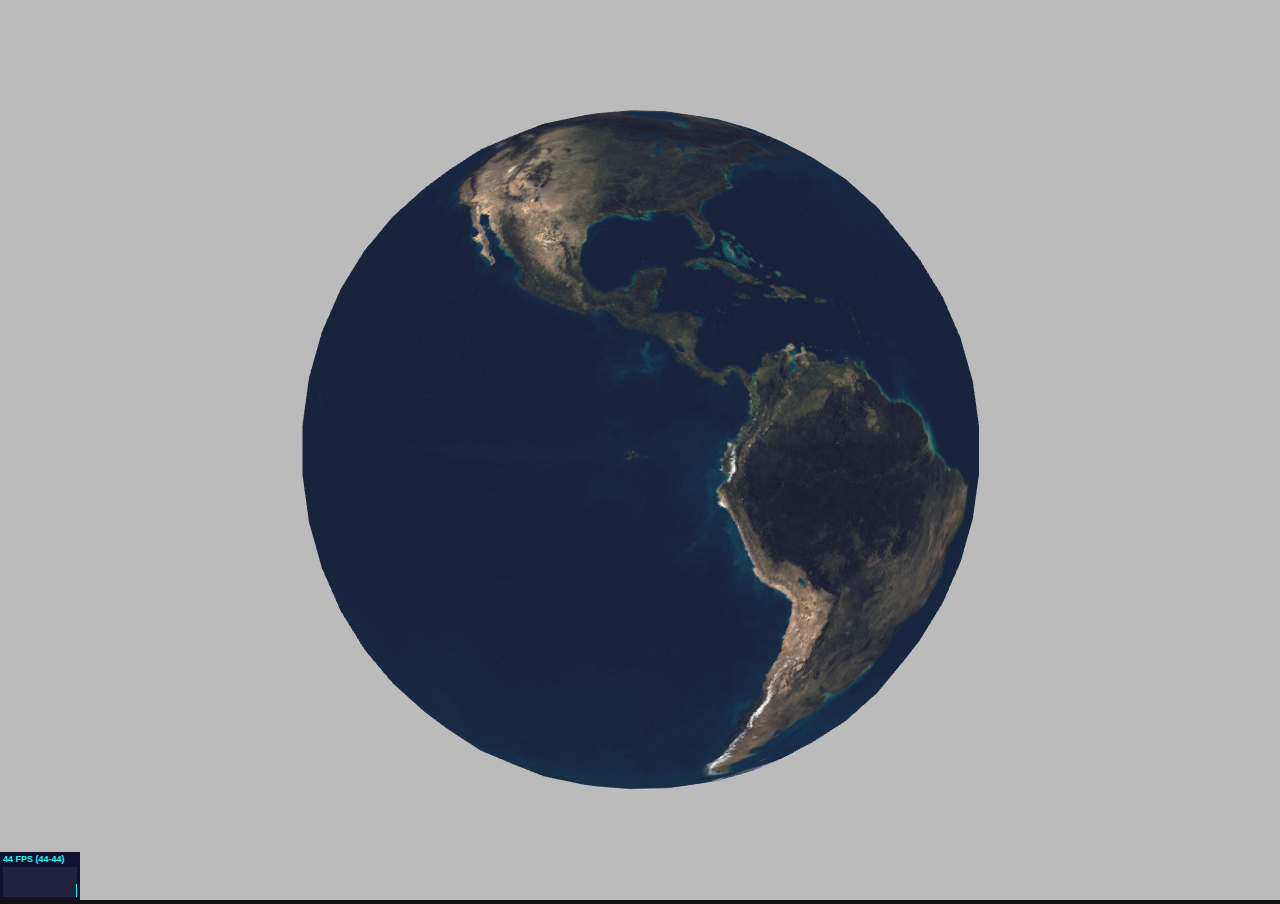
<file: index.html>
<!DOCTYPE html>
<html lang="en">
<head>
    <title>eoVision</title>
    <meta charset="utf-8">
    <meta name="viewport" content="width=device-width, user-scalable=no, minimum-scale=1.0, maximum-scale=1.0">
    <link  href="css/main.css" rel="stylesheet"/>
</head>
<body>
    <div id="container"></div>

    <script src="js/three.min.js"></script>
    <script src="js/stats.min.js"></script>
    <script src="js/detector.js"></script>
    <script src="js/trackballControls.js"></script>
    <script src="js/threex.WindowResize.js"></script>

    <script type="text/javascript">
        var stats, scene, renderer,
        camera, controls, mesh;

        //clock = new THREE.Clock();


        if( !init() )	animate();

        // init the scene
        function init(){

            if( Detector.webgl ){
                renderer = new THREE.WebGLRenderer({
                    antialias		: true,	// to get smoother output
                    preserveDrawingBuffer	: true	// to allow screenshot
                });
                renderer.setClearColorHex( 0xBBBBBB, 1 );
            }else{
                renderer	= new THREE.CanvasRenderer();
            }
            renderer.setSize( window.innerWidth, window.innerHeight );
            document.getElementById('container').appendChild(renderer.domElement);

            // add Stats.js - https://github.com/mrdoob/stats.js
            stats = new Stats();
            stats.domElement.style.position	= 'absolute';
            stats.domElement.style.bottom	= '0px';
            document.body.appendChild( stats.domElement );

            // create a scene
            scene = new THREE.Scene();

            // put a camera in the scene
            camera = new THREE.PerspectiveCamera(60, window.innerWidth / window.innerHeight, 1, 10000 );
            camera.position.set(0, 0, 500);
            scene.add(camera);

            controls = new THREE.TrackballControls( camera, renderer.domElement );

            controls.rotateSpeed = 1.0;
            controls.zoomSpeed = 1.2;
            controls.panSpeed = 0.2;

            controls.noZoom = false;
            controls.noPan = false;

            controls.staticMoving = false;
            controls.dynamicDampingFactor = 0.3;

            controls.minDistance = 200 * 1.1;
            controls.maxDistance = 200 * 100;

            controls.keys = [ 65, 83, 68 ]; // [ rotateKey, zoomKey, panKey ]

            // transparently support window resize
            THREEx.WindowResize.bind(renderer, camera);

            var earthTexture = new THREE.Texture();
            var loader = new THREE.ImageLoader();

            loader.addEventListener('load', function (event) {

                earthTexture.image = event.content;
                earthTexture.needsUpdate = true;

            });

            loader.load('images/earth_atmos_2048.jpg');

            var geometry = new THREE.SphereGeometry(200, 25, 25);
            var material = new THREE.MeshBasicMaterial({ map:earthTexture, overdraw:true });

            mesh = new THREE.Mesh(geometry, material);
            scene.add(mesh);
        }

        // animation loop
        function animate() {

            // loop on request animation loop
            // - it has to be at the begining of the function
            // - see details at http://my.opera.com/emoller/blog/2011/12/20/requestanimationframe-for-smart-er-animating
            requestAnimationFrame( animate );

            // do the render
            render();

            // update stats
            stats.update();
        }

        // render the scene
        function render() {

            //var delta = clock.getDelta();
            //mesh.rotation.y += 0.1 * delta;

            // update camera controls
            controls.update();

            // actually render the scene
            renderer.render( scene, camera );
        }
    </script>
</body>
</html>
</file>
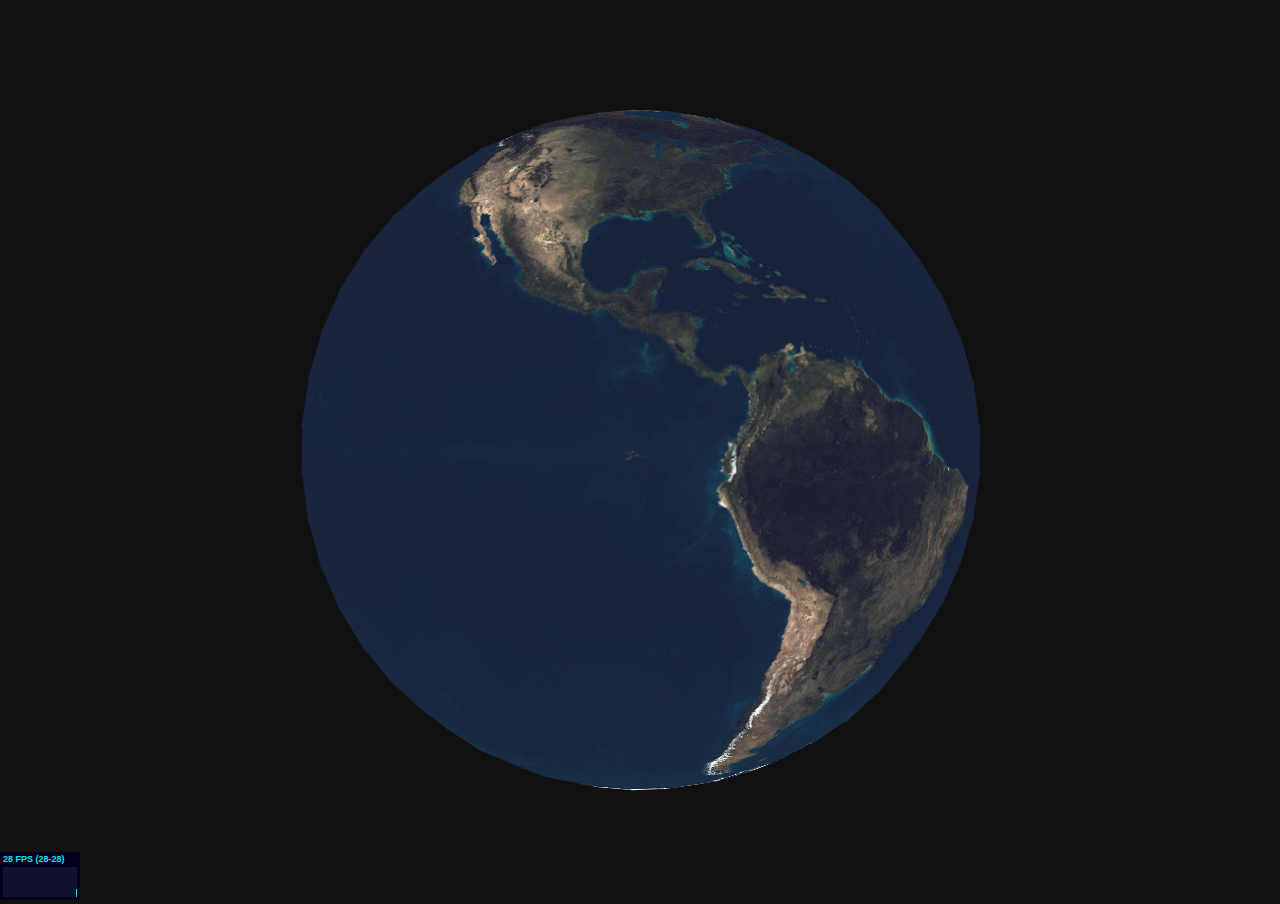
<file: canvas.html>
<!DOCTYPE html>
<html lang="en">
<head>
    <title>eoVision</title>
    <meta charset="utf-8">
    <meta name="viewport" content="width=device-width, user-scalable=no, minimum-scale=1.0, maximum-scale=1.0">
    <link  href="css/main.css" rel="stylesheet"/>
</head>
<body>
<div id="container"></div>

<script src="js/three.min.js"></script>
<script src="js/stats.min.js"></script>
<script src="js/trackballControls.js"></script>
<script src="js/threex.WindowResize.js"></script>

<script type="text/javascript">
    var stats, scene, renderer,
    camera, controls, mesh;

    //clock = new THREE.Clock();


    if( !init() )	animate();

    // init the scene
    function init(){

        renderer = new THREE.CanvasRenderer();
        renderer.setSize( window.innerWidth, window.innerHeight );
        document.getElementById('container').appendChild(renderer.domElement);

        // add Stats.js - https://github.com/mrdoob/stats.js
        stats = new Stats();
        stats.domElement.style.position	= 'absolute';
        stats.domElement.style.bottom	= '0px';
        document.body.appendChild( stats.domElement );

        // create a scene
        scene = new THREE.Scene();

        // put a camera in the scene
        camera = new THREE.PerspectiveCamera(60, window.innerWidth / window.innerHeight, 1, 10000 );
        camera.position.set(0, 0, 500);
        scene.add(camera);

        controls = new THREE.TrackballControls( camera, renderer.domElement );

        controls.rotateSpeed = 1.0;
        controls.zoomSpeed = 1.2;
        controls.panSpeed = 0.2;

        controls.noZoom = false;
        controls.noPan = false;

        controls.staticMoving = false;
        controls.dynamicDampingFactor = 0.3;

        controls.minDistance = 200 * 1.1;
        controls.maxDistance = 200 * 100;

        controls.keys = [ 65, 83, 68 ]; // [ rotateKey, zoomKey, panKey ]

        // transparently support window resize
        THREEx.WindowResize.bind(renderer, camera);

        var earthTexture = new THREE.Texture();
        var loader = new THREE.ImageLoader();

        loader.addEventListener('load', function (event) {

            earthTexture.image = event.content;
            earthTexture.needsUpdate = true;

        });

        loader.load('images/earth_atmos_2048.jpg');

        var geometry = new THREE.SphereGeometry(200, 25, 25);
        var material = new THREE.MeshBasicMaterial({ map:earthTexture, overdraw:true });

        mesh = new THREE.Mesh(geometry, material);
        scene.add(mesh);
    }

    // animation loop
    function animate() {

        // loop on request animation loop
        // - it has to be at the begining of the function
        // - see details at http://my.opera.com/emoller/blog/2011/12/20/requestanimationframe-for-smart-er-animating
        requestAnimationFrame( animate );

        // do the render
        render();

        // update stats
        stats.update();
    }

    // render the scene
    function render() {

        //var delta = clock.getDelta();
        //mesh.rotation.y += 0.1 * delta;

        // update camera controls
        controls.update();

        // actually render the scene
        renderer.render( scene, camera );
    }
</script>
</body>
</html>
</file>
<file: css/main.css>
body {
    overflow	: hidden;
    padding		: 0;
    margin		: 0;

    color		: #222;
    background-color: #111;
    font-family	: arial;
    font-size	: 100%;
}
</file>
